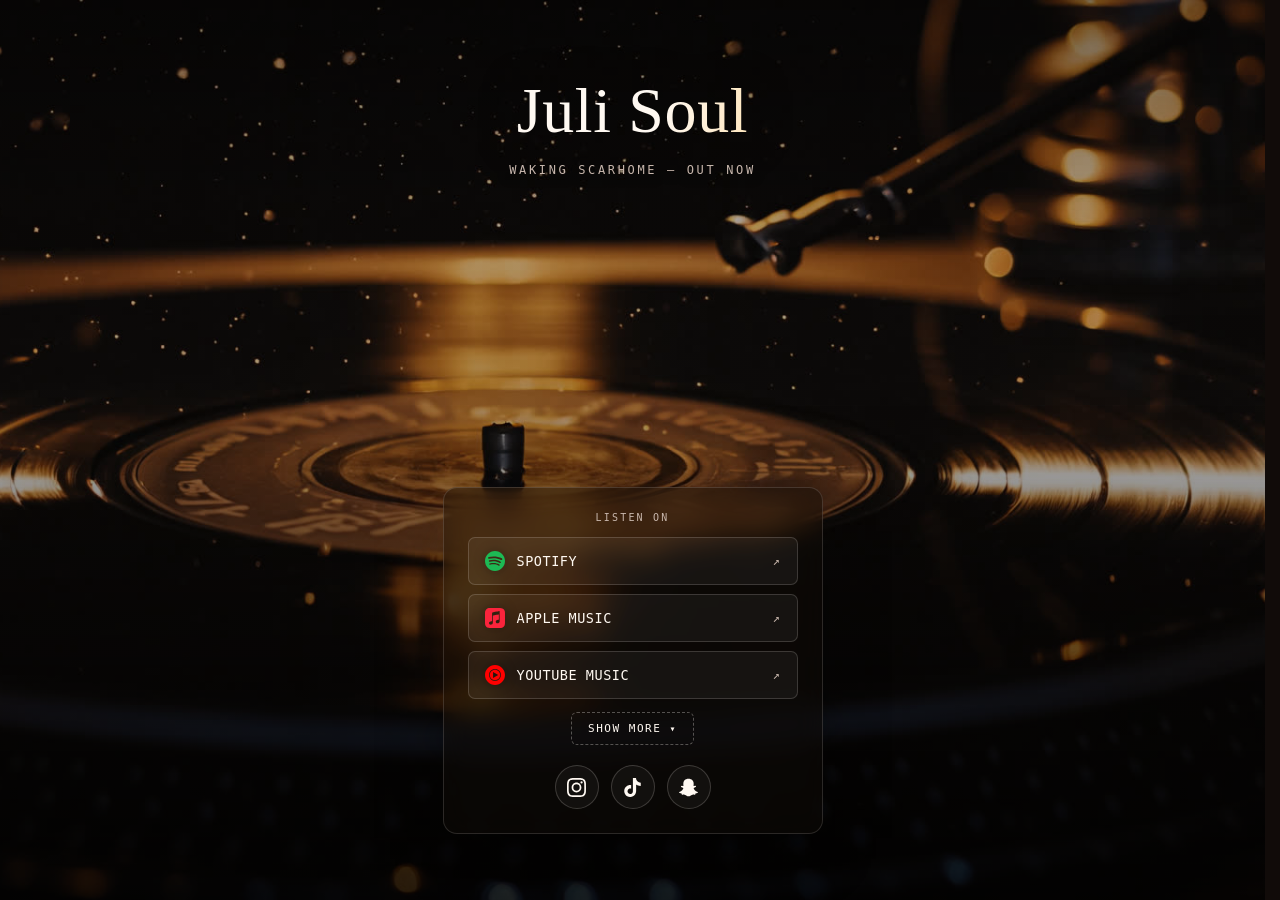
<file: index.html>
<!DOCTYPE html>
<html lang="en" translate="no">
<head>
  <meta charset="UTF-8" />
  <meta name="google" content="notranslate" />
  <meta name="viewport" content="width=device-width, initial-scale=1.0, viewport-fit=cover" />

  <!-- Security: restrict what the page is allowed to load -->
  <meta http-equiv="Content-Security-Policy"
        content="default-src 'self'; img-src 'self' data:; media-src 'self'; style-src 'self' 'unsafe-inline' https://fonts.googleapis.com; font-src https://fonts.gstatic.com; script-src 'self'; object-src 'none'; base-uri 'self'; form-action 'none'; frame-src 'none'; frame-ancestors 'none'; upgrade-insecure-requests" />
  <meta name="referrer" content="strict-origin-when-cross-origin" />

  <title>Juli Soul — Waking Scarhome</title>
  <meta name="description" content="Juli Soul — listen everywhere." />

  <link rel="icon" href="assets/favicon.svg" type="image/svg+xml" />

  <!-- ⚠️ ЗАМІНИ домен нижче на реальну адресу її сайту після деплою на Cloudflare Pages
       (напр. https://juli-soul.pages.dev/). Це для canonical + прев'ю при шерингу. -->
  <link rel="canonical" href="https://juli-soul.pages.dev/" />
  <meta property="og:type" content="music.song" />
  <meta property="og:url" content="https://juli-soul.pages.dev/" />
  <meta property="og:title" content="Juli Soul — Waking Scarhome" />
  <meta property="og:description" content="Listen everywhere — Spotify · Apple Music · YouTube Music." />
  <meta property="og:image" content="https://juli-soul.pages.dev/assets/og-image.jpg" />
  <meta property="og:image:width" content="1200" />
  <meta property="og:image:height" content="630" />
  <meta property="og:image:alt" content="Waking Scarhome — cover art" />
  <meta name="twitter:card" content="summary_large_image" />
  <meta name="twitter:title" content="Juli Soul — Waking Scarhome" />
  <meta name="twitter:description" content="Listen everywhere — Spotify · Apple Music · YouTube Music." />
  <meta name="twitter:image" content="https://juli-soul.pages.dev/assets/og-image.jpg" />

  <link rel="preconnect" href="https://fonts.googleapis.com" />
  <link rel="preconnect" href="https://fonts.gstatic.com" crossorigin />
  <link href="https://fonts.googleapis.com/css2?family=DM+Serif+Display:ital@0;1&family=Inclusive+Sans:wght@400;500&family=Space+Mono:wght@400;700&display=swap" rel="stylesheet" />
  <link rel="stylesheet" href="styles.css" />
</head>
<body class="loading">

  <!-- ONE continuous clip per device: needle-drop intro then a spinning loop. The loop
       repeats by seeking the tail back past the intro — a single element, so two videos
       can never be on screen at once. Poster set per-device by script.js. -->
  <video id="bgvid" class="bgvid" muted playsinline webkit-playsinline preload="auto"
         disablepictureinpicture disableremoteplayback x5-playsinline x5-video-player-type="h5"
         tabindex="-1" aria-hidden="true"></video>
  <div class="vignette"></div>

  <main class="overlay">
    <header class="brand">
      <span class="brand-name" id="brandName"></span>
      <span class="brand-sub" id="tagline"></span>
    </header>

    <section class="panel">
      <p class="eyebrow">Listen on</p>
      <div id="links"></div>
      <div class="more" id="more"></div>
      <button class="show-more" id="showMore" type="button" aria-expanded="false" aria-controls="more">
        <span class="sm-label">Show more</span>
        <span class="sm-chevron" aria-hidden="true">▾</span>
      </button>
      <div class="socials" id="socials"></div>
    </section>
  </main>

  <!-- shown when the visitor goes offline / on connection error -->
  <div id="offline" role="status" aria-live="polite" aria-hidden="true">
    <div class="err">
      <span class="err-404" aria-hidden="true">404</span>
      <p class="err-msg">You're offline — reconnect to listen</p>
    </div>
  </div>

  <script src="config.js"></script>
  <script src="script.js"></script>
</body>
</html>
</file>
<file: styles.css>
/* ============================================================
   Juli Soul — video-background landing
   ============================================================ */

:root {
  --cream:    #fff9f2;
  --orange:   #c03001;
  --amber:    #e08a3c;
  --coffee:   #c9b8ae;

  --serif: "DM Serif Display", Georgia, serif;
  --body:  "Inclusive Sans", "Inter", system-ui, sans-serif;
  --mono:  "Space Mono", "JetBrains Mono", monospace;
}

* { box-sizing: border-box; margin: 0; padding: 0; }
html, body { height: 100%; }
/* reserve the scrollbar's space so expanding the panel never shifts the layout */
html { scrollbar-gutter: stable; }
/* Safari ignores scrollbar-gutter — reserve the space with a permanent scrollbar */
@supports not (scrollbar-gutter: stable) { html { overflow-y: scroll; } }

body {
  font-family: var(--body);
  color: var(--cream);
  /* still frame from the video shows until the .mp4 is added */
  background:
    linear-gradient(rgba(17,11,9,.28), rgba(17,11,9,.42)),
    url("assets/bg-poster.jpg") center / cover no-repeat,
    #110b09;
  min-height: 100svh;
  overflow-x: hidden;
  cursor: url("assets/cursor.svg") 4 3, auto;
}

/* musical-note cursor on anything clickable */
a, button, .social, .link {
  cursor: url("assets/cursor-pointer.svg") 4 3, pointer;
}
/* touch devices have no cursor — don't force the custom one */
@media (pointer: coarse) {
  body, a, button, .social, .link { cursor: auto; }
}

/* ---------- background video (single continuous clip) ---------- */
.bgvid {
  position: fixed; inset: 0;
  width: 100%; height: 100%;
  object-fit: cover;
  z-index: 0;
  /* purely decorative: taps must pass THROUGH to the page, never to the video.
     Without this, in-app browsers (TikTok / Instagram WebViews) hijack a tap on the
     video and open their native fullscreen player (play/pause + seek arrows). */
  pointer-events: none;
  background: #110b09 center / cover no-repeat;   /* poster image set per-device by JS */
}
/* hide the native media controls some WebViews force onto a <video> */
.bgvid::-webkit-media-controls,
.bgvid::-webkit-media-controls-enclosure,
.bgvid::-webkit-media-controls-panel,
.bgvid::-webkit-media-controls-start-playback-button { display: none !important; }
body.no-video .bgvid { opacity: 0; transition: opacity .8s ease; }

/* readability gradient over the video */
.vignette {
  position: fixed; inset: 0;
  z-index: 2;
  pointer-events: none;
  background:
    linear-gradient(to bottom, rgba(0,0,0,.35) 0%, rgba(0,0,0,0) 28%,
                                rgba(0,0,0,0) 45%, rgba(0,0,0,.72) 100%);
}

/* ============================================================
   Overlay
   ============================================================ */
.overlay {
  position: relative;
  z-index: 3;
  min-height: 100svh;
  display: flex;
  flex-direction: column;
  justify-content: space-between;
  align-items: center;
  padding: clamp(20px, 5vw, 48px) clamp(18px, 4vw, 40px);
  text-align: center;
}

/* fade everything in once the page is ready */
.brand, .panel { opacity: 0; transform: translateY(14px); transition: opacity .9s ease, transform .9s ease; }
body.ready .brand  { opacity: 1; transform: none; transition-delay: .2s; }
body.ready .panel  { opacity: 1; transform: none; transition-delay: .5s; }

/* ---------- brand ---------- */
.brand { margin-top: clamp(6px, 3vh, 30px); }
.brand-name {
  display: block;
  font-family: var(--serif);
  font-size: clamp(30px, 8vw, 64px);
  line-height: 1.12;            /* room so descenders (g, y) aren't clipped by background-clip:text */
  padding-bottom: .06em;
  letter-spacing: .01em;
  background: linear-gradient(100deg, var(--cream) 28%, #ffe2b0 50%, var(--cream) 72%);
  background-size: 220% auto;
  -webkit-background-clip: text; background-clip: text;
  -webkit-text-fill-color: transparent; color: transparent;
  filter: drop-shadow(0 3px 22px rgba(0,0,0,.6));
  animation: shimmer 7s linear infinite;
}
@keyframes shimmer { to { background-position: 220% center; } }
.brand-sub {
  display: block;
  font-family: var(--mono);
  font-size: clamp(9px, 2.6vw, 12px);
  letter-spacing: .22em;
  text-transform: uppercase;
  color: var(--coffee);
  margin-top: 12px;
  text-shadow: 0 2px 12px rgba(0,0,0,.6);
}

/* ---------- link panel ---------- */
.panel {
  width: min(94vw, 380px);
  margin-bottom: clamp(8px, 2vh, 24px);
  background: rgba(18, 12, 9, .42);
  backdrop-filter: blur(14px) saturate(1.1);
  -webkit-backdrop-filter: blur(14px) saturate(1.1);
  border: 1px solid rgba(255, 249, 242, .14);
  border-radius: 14px;
  padding: clamp(16px, 5vw, 24px);
  box-shadow: 0 24px 60px -20px rgba(0,0,0,.7);
}

.eyebrow {
  font-family: var(--mono);
  font-size: 10px; letter-spacing: .22em;
  text-transform: uppercase;
  color: var(--coffee);
  margin-bottom: 14px;
}

@keyframes riseIn { from { opacity: 0; transform: translateY(16px); } to { opacity: 1; transform: none; } }

.link {
  position: relative;
  overflow: hidden;
  display: flex; align-items: center; gap: 12px;
  padding: 13px 16px;
  margin-bottom: 9px;
  border: 1px solid rgba(255,249,242,.16);
  border-radius: 7px;
  background: rgba(255,249,242,.05);
  color: var(--cream);
  text-decoration: none;
  font-family: var(--mono);
  font-size: 13.5px; letter-spacing: .04em;
  text-transform: uppercase;
  opacity: 0;
  transition: border-color .2s ease, box-shadow .28s ease, background .28s ease;
}
/* staggered entrance for the primary links */
body.ready #links .link { animation: riseIn .6s cubic-bezier(.2,.8,.3,1) forwards; }
#links .link:nth-child(1) { animation-delay: .50s; }
#links .link:nth-child(2) { animation-delay: .62s; }
#links .link:nth-child(3) { animation-delay: .74s; }
#links .link:nth-child(4) { animation-delay: .86s; }

/* brand-colour wash sliding in */
.link::before {
  content: ""; position: absolute; inset: 0; z-index: 0;
  background: var(--brand, var(--orange));
  opacity: 0; transform: translateX(-14%);
  transition: opacity .3s ease, transform .35s ease;
}
.link:hover::before, .link:focus-visible::before { opacity: .14; transform: translateX(0); }

/* diagonal sheen sweep */
.link::after {
  content: ""; position: absolute; top: 0; left: -70%; z-index: 1;
  width: 45%; height: 100%;
  background: linear-gradient(100deg, transparent, rgba(255,255,255,.22), transparent);
  transform: skewX(-18deg);
  transition: left .55s ease;
  pointer-events: none;
}
.link:hover::after, .link:focus-visible::after { left: 135%; }

.link:hover, .link:focus-visible {
  border-color: var(--brand, var(--orange));
  background: rgba(255,249,242,.07);
  box-shadow: 0 12px 30px -14px rgba(0,0,0,.85),
              0 0 22px -6px var(--brand, var(--orange));
  outline: none;
}

.ic, .ln, .ar { position: relative; z-index: 2; }
.ic {
  width: 20px; height: 20px;
  flex: 0 0 auto;
  object-fit: contain;
  filter: drop-shadow(0 0 6px rgba(0,0,0,.4));
  transition: transform .25s cubic-bezier(.2,1.4,.4,1);
}
.link:hover .ic { transform: scale(1.18) rotate(-7deg); }
.ln { flex: 1 1 auto; text-align: left; }
.ar { color: var(--coffee); font-size: 12px; transition: transform .2s, color .2s; }
.link:hover .ar { transform: translate(3px,-3px); color: var(--cream); }

/* ---------- "show more" smooth reveal ---------- */
#more {
  display: grid;
  grid-template-rows: 0fr;          /* collapsed */
  transition: grid-template-rows .45s cubic-bezier(.2,.8,.3,1);
}
#more.open { grid-template-rows: 1fr; }   /* expands to auto height, animated */

.more-inner {
  overflow: hidden;
  opacity: 0;
  visibility: hidden;               /* keeps collapsed links out of tab order */
  transition: opacity .35s ease, visibility .35s;
}
#more.open .more-inner { opacity: 1; visibility: visible; }

/* the revealed links rise in one after another */
.more-inner .link {
  opacity: 0;
  transform: translateY(10px);
  transition: opacity .4s ease, transform .4s cubic-bezier(.2,.8,.3,1),
              border-color .2s ease, box-shadow .28s ease, background .28s ease;
}
#more.open .more-inner .link { opacity: 1; transform: none; }
#more.open .more-inner .link:nth-child(1) { transition-delay: .10s; }
#more.open .more-inner .link:nth-child(2) { transition-delay: .18s; }
#more.open .more-inner .link:nth-child(3) { transition-delay: .26s; }
#more.open .more-inner .link:nth-child(4) { transition-delay: .34s; }

.show-more {
  display: inline-flex; align-items: center; gap: 8px;
  font-family: var(--mono);
  text-transform: uppercase; letter-spacing: .14em;
  font-size: 11px;
  color: var(--cream);
  background: transparent;
  border: 1px dashed rgba(255,249,242,.3);
  border-radius: 6px;
  padding: 9px 16px;
  margin: 4px 0 16px;
  cursor: pointer;
  transition: border-color .18s, color .18s, background .18s;
}
.show-more:hover { border-color: var(--amber); color: var(--amber); background: rgba(255,249,242,.05); }
.sm-chevron { font-size: 10px; line-height: 1; transition: transform .4s cubic-bezier(.2,.8,.3,1); }
.show-more.open .sm-chevron { transform: rotate(180deg); }

/* ---------- socials ---------- */
.socials { display: flex; justify-content: center; gap: 12px; margin-top: 4px; }
.social {
  width: 44px; height: 44px;
  display: grid; place-items: center;
  border: 1px solid rgba(255,249,242,.18);
  border-radius: 50%;
  background: rgba(255,249,242,.04);
  transition: border-color .18s, transform .18s, background .18s;
}
.social img { width: 19px; height: 19px; transition: transform .18s; }
.social:hover {
  border-color: var(--amber);
  background: rgba(255,249,242,.1);
  transform: translateY(-3px);
}
.social:hover img { transform: scale(1.12); }

/* ============================================================
   Offline / 404 error state — faint "404" over the spinning video
   ============================================================ */
.err {
  position: relative;
  display: flex; flex-direction: column; align-items: center; gap: 24px;
  padding: 24px; text-align: center;
}
.err-404 {
  position: absolute; top: 50%; left: 50%;
  transform: translate(-50%, -58%);
  font-family: var(--serif);
  font-size: clamp(160px, 46vw, 420px);
  line-height: 1;
  color: rgba(255, 249, 242, .06);    /* faint, transparent 404 */
  pointer-events: none; user-select: none; z-index: 0;
}
.err-msg, .err .back { position: relative; z-index: 1; }
.err-msg {
  font-family: var(--mono); font-size: 12px;
  letter-spacing: .18em; text-transform: uppercase;
  color: var(--coffee);
}
.err .back {
  font-family: var(--mono); font-size: 11px;
  letter-spacing: .12em; text-transform: uppercase;
  color: var(--cream); text-decoration: none;
  border: 1px solid rgba(255,249,242,.2);
  border-radius: 6px; padding: 9px 16px;
  transition: border-color .18s, color .18s;
}
.err .back:hover { border-color: var(--amber); color: var(--amber); }

/* overlay on the main page when offline — light scrim so the spinning video stays visible */
#offline {
  position: fixed; inset: 0; z-index: 9;
  display: none; place-items: center;
  background: rgba(10, 7, 6, .42);
}
#offline.show { display: grid; animation: fadeIn .4s ease; }
@keyframes fadeIn { from { opacity: 0; } to { opacity: 1; } }

/* fallback for browsers without backdrop-filter (older / low-end) — keep panel text readable */
@supports not ((backdrop-filter: blur(1px)) or (-webkit-backdrop-filter: blur(1px))) {
  .panel { background: rgba(18, 12, 9, .82); }
}

/* standalone 404 page wrapper */
.err-page { position: relative; z-index: 3; min-height: 100svh; display: grid; place-items: center; }

/* ============================================================
   Accessibility — reduced motion
   ============================================================ */
@media (prefers-reduced-motion: reduce) {
  *, *::before, *::after {
    animation-duration: .001s !important;
    animation-iteration-count: 1 !important;
    transition-duration: .001s !important;
  }
  .brand, .panel, #links .link { opacity: 1 !important; transform: none !important; }
  .brand-name { animation: none !important; }
}
</file>
